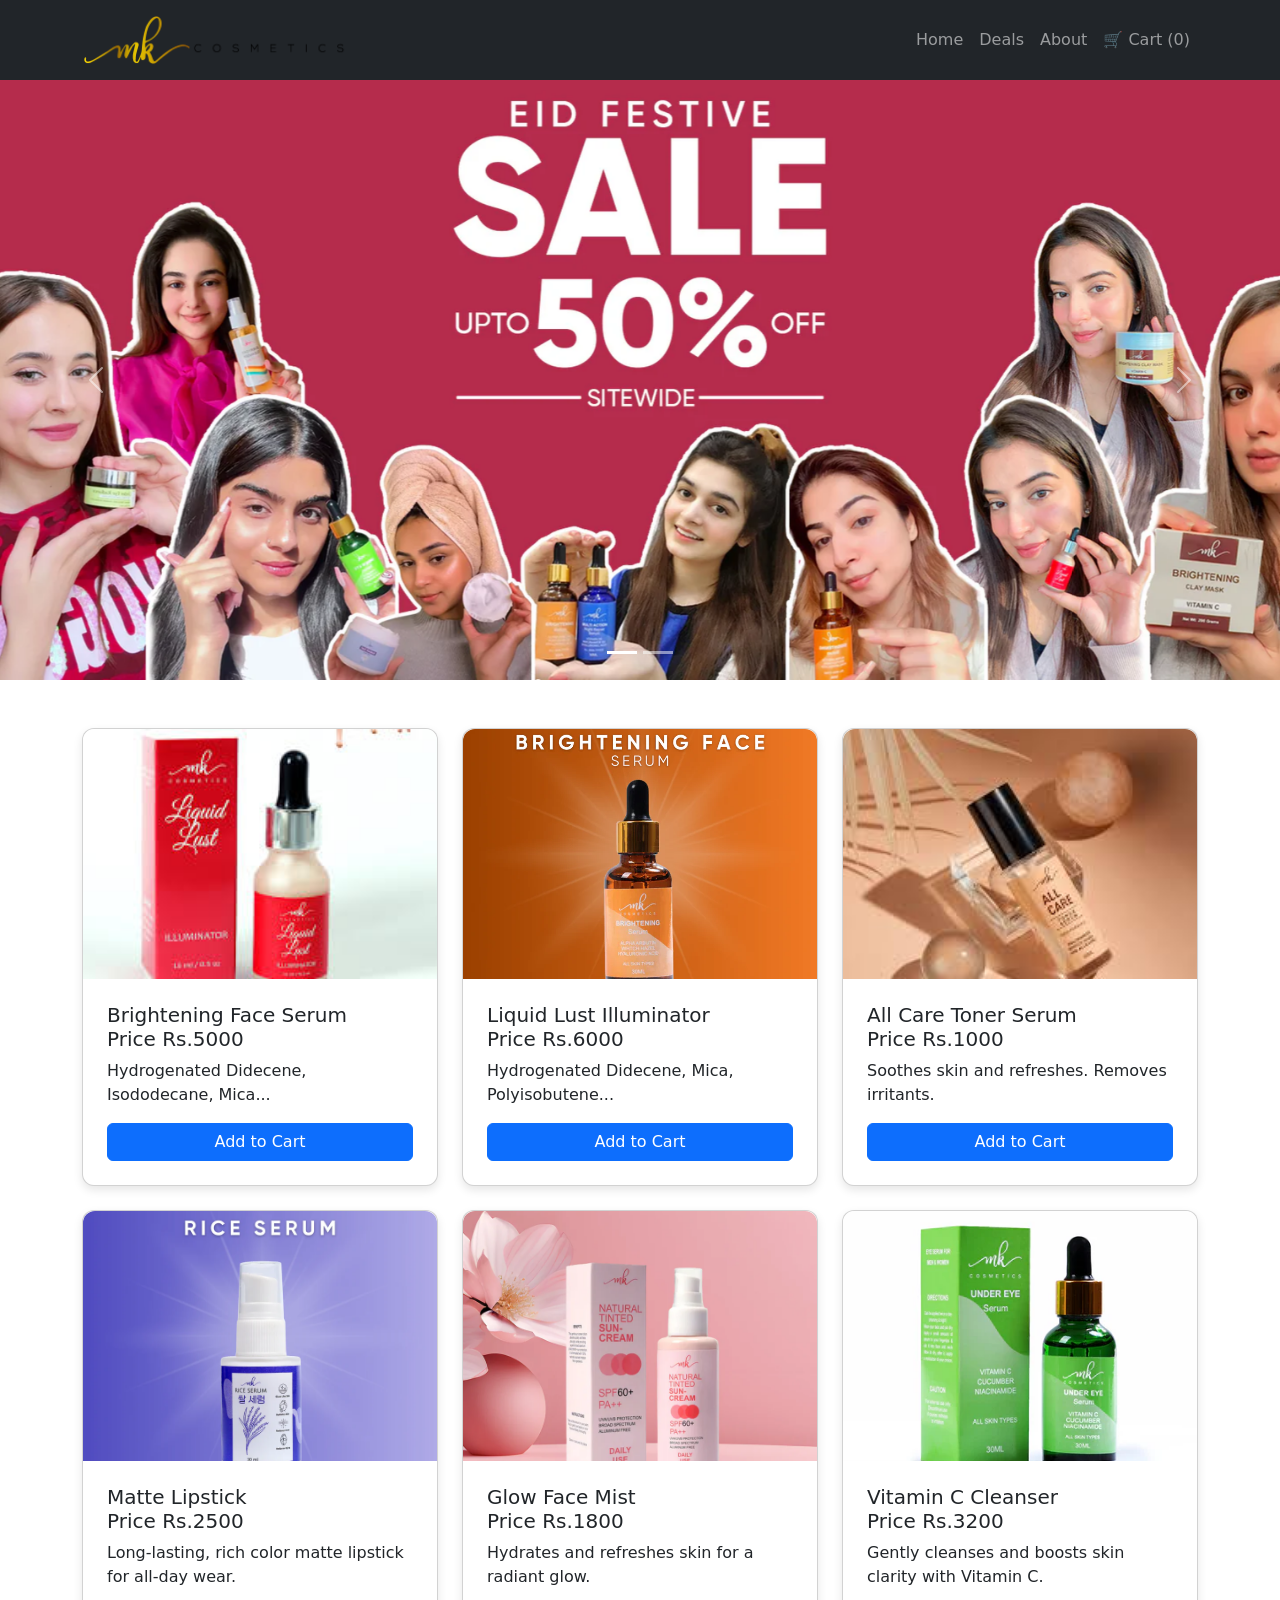
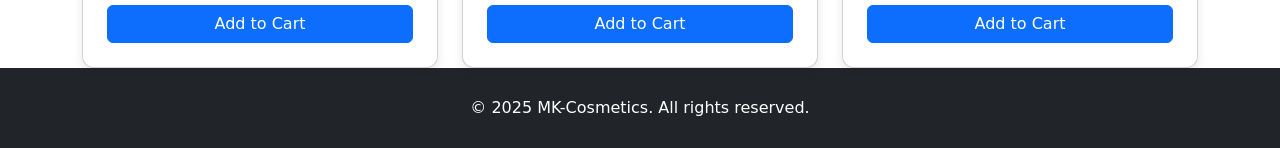
<file: images/index.html>
<!DOCTYPE html>
<html lang="en">
<head>
  <meta charset="UTF-8">
  <title>MK- Cosmetics</title>
  <meta name="viewport" content="width=device-width, initial-scale=1">
  <link href="https://cdn.jsdelivr.net/npm/bootstrap@5.3.0-alpha1/dist/css/bootstrap.min.css" rel="stylesheet">
  <style>
    .card {
      height: 100%;
      transition: transform 0.2s;
      border-radius: 12px;
      box-shadow: 0 4px 10px rgba(0, 0, 0, 0.1);
    }
  
    .card:hover {
      transform: scale(1.02);
    }
  
    .card-img-top {
      height: 250px;
      object-fit: cover;
      border-top-left-radius: 12px;
      border-top-right-radius: 12px;
    }
  
    .card-body {
      padding: 1.5rem;
      display: flex;
      flex-direction: column;
      justify-content: space-between;
    }
  
    footer {
      height: 80px;
      display: flex;
      align-items: center;
      justify-content: center;
    }
  </style>
  
  <link rel="icon" type="image/x-icon" href="fav.jpg">


</head>
<body>

  <!-- Header -->
  <header>
    <nav class="navbar navbar-expand-lg navbar-dark bg-dark" style="height: 80px;">
      <div class="container">
        <a class="navbar-brand" href="#"><img src="logoo.webp" alt="Cosmetics Logo" height="50"></a>
        <ul class="navbar-nav ms-auto">
          <li class="nav-item"><a class="nav-link" href="index.html">Home</a></li>
          <li class="nav-item"><a class="nav-link" href="contact.html">Deals</a></li>
          <li class="nav-item"><a class="nav-link" href="about.html">About</a></li>
          <li class="nav-item"><a class="nav-link" href="cart.html">🛒 Cart (<span id="cart-count">0</span>)</a></li>
        </ul>
      </div>
    </nav>
  </header>
<!-- Full-Width, Large-Height Slider (2 Slides, No Space from Header) -->
<div id="carouselExampleIndicators" class="carousel slide w-100" data-bs-ride="carousel" data-bs-interval="3000">
  <div class="carousel-indicators">
    <button type="button" data-bs-target="#carouselExampleIndicators" data-bs-slide-to="0" class="active" aria-current="true" aria-label="Slide 1"></button>
    <button type="button" data-bs-target="#carouselExampleIndicators" data-bs-slide-to="1" aria-label="Slide 2"></button>
  </div>

  <div class="carousel-inner">
    <!-- Slide 1 -->
    <div class="carousel-item active">
      <img src="slide3.webp" class="d-block w-100" alt="Slide 1" style="height: 600px; object-fit: cover;">
    </div>

    <!-- Slide 2 -->
    <div class="carousel-item">
      <img src="slide2.webp" class="d-block w-100" alt="Slide 2" style="height: 600px; object-fit: cover;">
    </div>
  </div>

  <button class="carousel-control-prev" type="button" data-bs-target="#carouselExampleIndicators" data-bs-slide="prev">
    <span class="carousel-control-prev-icon" aria-hidden="true"></span>
    <span class="visually-hidden">Previous</span>
  </button>

  <button class="carousel-control-next" type="button" data-bs-target="#carouselExampleIndicators" data-bs-slide="next">
    <span class="carousel-control-next-icon" aria-hidden="true"></span>
    <span class="visually-hidden">Next</span>
  </button>
</div>

  
  <!-- Main Content -->
  <div class="container mt-5">
    <div class="row row-cols-1 row-cols-md-3 g-4">

      <!-- Product Card 1 -->
      <div class="col">
        <div class="card h-100">
          <img src="image1.jfif" class="card-img-top" alt="Product">
          <div class="card-body d-flex flex-column justify-content-between">
            <div>
              <h5 class="card-title">Brightening Face Serum<br>Price Rs.5000</h5>
              <p class="card-text">Hydrogenated Didecene, Isododecane, Mica...</p>
            </div>
            <button class="btn btn-primary add-to-cart mt-3" data-name="Brightening Face Serum" data-price="5000">Add to Cart</button>
          </div>
        </div>
      </div>

      <!-- Product Card 2 -->
      <div class="col">
        <div class="card h-100">
          <img src="image2.webp" class="card-img-top" alt="Product">
          <div class="card-body d-flex flex-column justify-content-between">
            <div>
              <h5 class="card-title">Liquid Lust Illuminator<br>Price Rs.6000</h5>
              <p class="card-text">Hydrogenated Didecene, Mica, Polyisobutene...</p>
            </div>
            <button class="btn btn-primary add-to-cart mt-3" data-name="Liquid Lust Illuminator" data-price="6000">Add to Cart</button>
          </div>
        </div>
      </div>

      <!-- Product Card 3 -->
      <div class="col">
        <div class="card h-100">
          <img src="image3.jfif" class="card-img-top" alt="Product">
          <div class="card-body d-flex flex-column justify-content-between">
            <div>
              <h5 class="card-title">All Care Toner Serum<br>Price Rs.1000</h5>
              <p class="card-text">Soothes skin and refreshes. Removes irritants.</p>
            </div>
            <button class="btn btn-primary add-to-cart mt-3" data-name="All Care Toner Serum" data-price="1000">Add to Cart</button>
          </div>
        </div>
      </div>

      <!-- Product Card 4 -->
<div class="col">
  <div class="card h-100">
    <img src="image4.webp" class="card-img-top" alt="Product">
    <div class="card-body d-flex flex-column justify-content-between">
      <div>
        <h5 class="card-title">Matte Lipstick<br>Price Rs.2500</h5>
        <p class="card-text">Long-lasting, rich color matte lipstick for all-day wear.</p>
      </div>
      <button class="btn btn-primary add-to-cart mt-3" data-name="Matte Lipstick" data-price="2500">Add to Cart</button>
    </div>
  </div>
</div>

<!-- Product Card 5 -->
<div class="col">
  <div class="card h-100">
    <img src="image5.webp" class="card-img-top" alt="Product">
    <div class="card-body d-flex flex-column justify-content-between">
      <div>
        <h5 class="card-title">Glow Face Mist<br>Price Rs.1800</h5>
        <p class="card-text">Hydrates and refreshes skin for a radiant glow.</p>
      </div>
      <button class="btn btn-primary add-to-cart mt-3" data-name="Glow Face Mist" data-price="1800">Add to Cart</button>
    </div>
  </div>
</div>

<!-- Product Card 6 -->
<div class="col">
  <div class="card h-100">
    <img src="image6.webp" class="card-img-top" alt="Product">
    <div class="card-body d-flex flex-column justify-content-between">
      <div>
        <h5 class="card-title">Vitamin C Cleanser<br>Price Rs.3200</h5>
        <p class="card-text">Gently cleanses and boosts skin clarity with Vitamin C.</p>
      </div>
      <button class="btn btn-primary add-to-cart mt-3" data-name="Vitamin C Cleanser" data-price="3200">Add to Cart</button>
    </div>
  </div>
</div>

    </div>
  </div>

  <!-- Footer -->
  <footer class="bg-dark text-white text-center py-3">
    <p class="mb-0">&copy; 2025 MK-Cosmetics. All rights reserved.</p>
  </footer>

  <!-- Add to Cart Script -->
  <script>
    document.querySelectorAll('.add-to-cart').forEach(button => {
      button.addEventListener('click', () => {
        const name = button.getAttribute('data-name');
        const price = parseInt(button.getAttribute('data-price'));

        let cart = JSON.parse(localStorage.getItem('cart')) || [];

        if (!cart.some(item => item.name === name)) {
          cart.push({ name, price });
          localStorage.setItem('cart', JSON.stringify(cart));
        }

        window.location.href = 'cart.html';
      });
    });
  </script>

  <script src="https://cdn.jsdelivr.net/npm/bootstrap@5.3.0/dist/js/bootstrap.bundle.min.js"></script>
</body>
</html>
</file>
